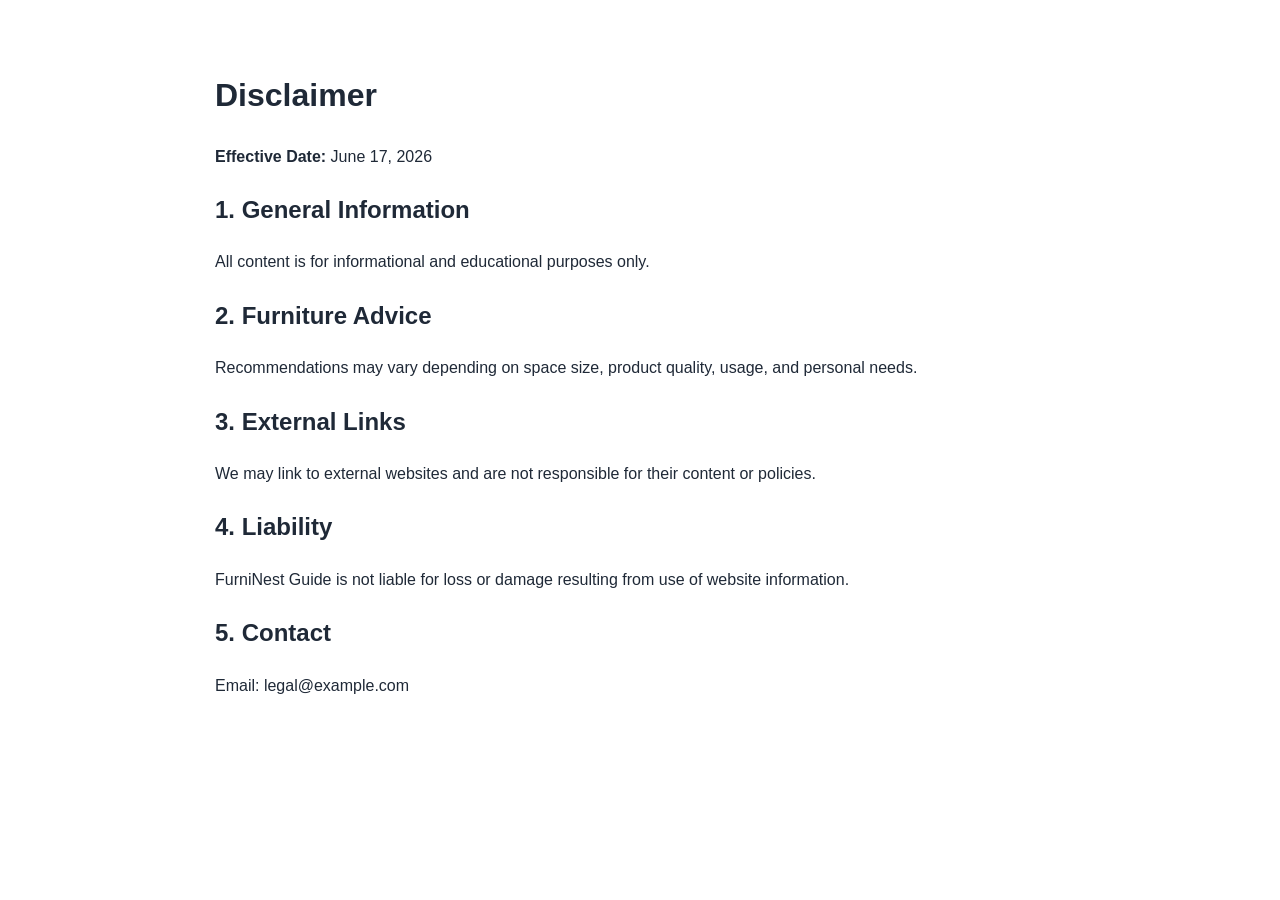
<file: public/disclaimer.html>
<!DOCTYPE html>
<html lang="en">
<head>
  <meta charset="UTF-8" />
  <meta name="viewport" content="width=device-width, initial-scale=1.0"/>
  <title>Disclaimer | FurniNest Guide</title>
  <meta name="description" content="Disclaimer for FurniNest Guide." />
  <meta name="robots" content="index, follow" />
  <link rel="canonical" href="https://www.example.com/disclaimer.html" />
  <link rel="stylesheet" href="style.css" />
</head>
<body>
  <main class="section container legal">
    <h1>Disclaimer</h1>
    <p><strong>Effective Date:</strong> June 17, 2026</p>
    <h2>1. General Information</h2>
    <p>All content is for informational and educational purposes only.</p>
    <h2>2. Furniture Advice</h2>
    <p>Recommendations may vary depending on space size, product quality, usage, and personal needs.</p>
    <h2>3. External Links</h2>
    <p>We may link to external websites and are not responsible for their content or policies.</p>
    <h2>4. Liability</h2>
    <p>FurniNest Guide is not liable for loss or damage resulting from use of website information.</p>
    <h2>5. Contact</h2>
    <p>Email: legal@example.com</p>
  </main>
</body>
</html>
</file>
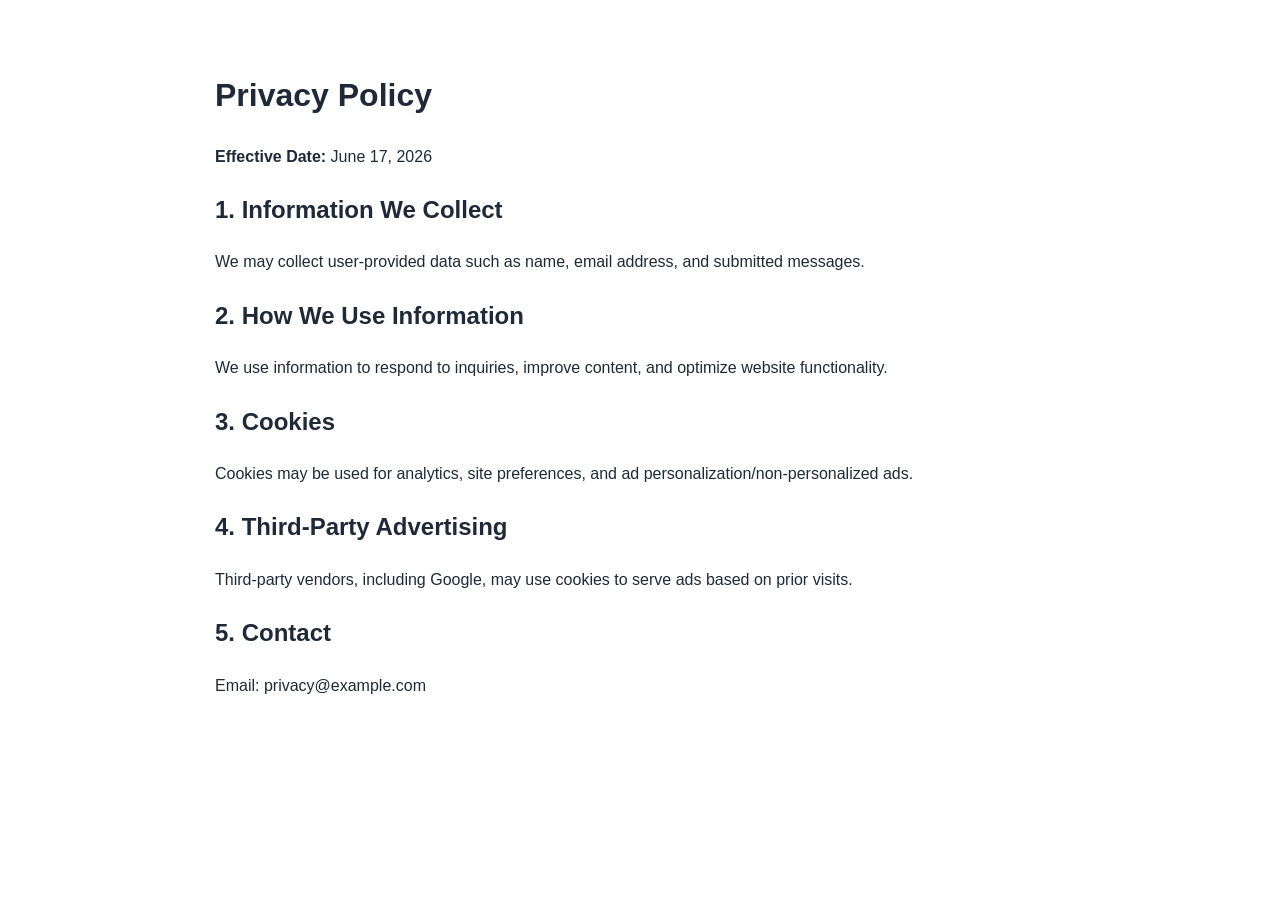
<file: public/privacy-policy.html>
<!DOCTYPE html>
<html lang="en">
<head>
  <meta charset="UTF-8" />
  <meta name="viewport" content="width=device-width, initial-scale=1.0"/>
  <title>Privacy Policy | FurniNest Guide</title>
  <meta name="description" content="Privacy Policy for FurniNest Guide." />
  <meta name="robots" content="index, follow" />
  <link rel="canonical" href="https://www.example.com/privacy-policy.html" />
  <link rel="stylesheet" href="style.css" />
</head>
<body>
  <main class="section container legal">
    <h1>Privacy Policy</h1>
    <p><strong>Effective Date:</strong> June 17, 2026</p>
    <h2>1. Information We Collect</h2>
    <p>We may collect user-provided data such as name, email address, and submitted messages.</p>
    <h2>2. How We Use Information</h2>
    <p>We use information to respond to inquiries, improve content, and optimize website functionality.</p>
    <h2>3. Cookies</h2>
    <p>Cookies may be used for analytics, site preferences, and ad personalization/non-personalized ads.</p>
    <h2>4. Third-Party Advertising</h2>
    <p>Third-party vendors, including Google, may use cookies to serve ads based on prior visits.</p>
    <h2>5. Contact</h2>
    <p>Email: privacy@example.com</p>
  </main>
</body>
</html>
</file>
<file: public/style.css>
:root{--text:#1f2937;--bg:#fff;--muted:#f8fafc;--primary:#0f766e;--border:#e5e7eb}
*{box-sizing:border-box}
body{margin:0;font-family:Arial,sans-serif;color:var(--text);background:var(--bg);line-height:1.65}
.container{width:min(1100px,92%);margin:auto}
.site-header{position:sticky;top:0;background:#fff;border-bottom:1px solid var(--border)}
.nav-wrap{display:flex;justify-content:space-between;align-items:center;padding:12px 0}
.logo{text-decoration:none;color:var(--text);font-weight:700}
.nav-links{list-style:none;display:flex;gap:12px;margin:0;padding:0}
.nav-links a{text-decoration:none;color:#374151}
.hero{padding:48px 0}
.section{padding:48px 0}
.muted{background:var(--muted)}
.article{max-width:850px}
.contact-form{display:grid;gap:10px;max-width:620px}
input,textarea{padding:10px;border:1px solid #d1d5db;border-radius:8px}
.btn{background:var(--primary);color:#fff;border:none;padding:10px 14px;border-radius:8px;cursor:pointer}
.site-footer{border-top:1px solid var(--border);padding:18px 0}
.footer-wrap{display:flex;justify-content:space-between;flex-wrap:wrap;gap:10px}
.legal{max-width:850px}
</file>
